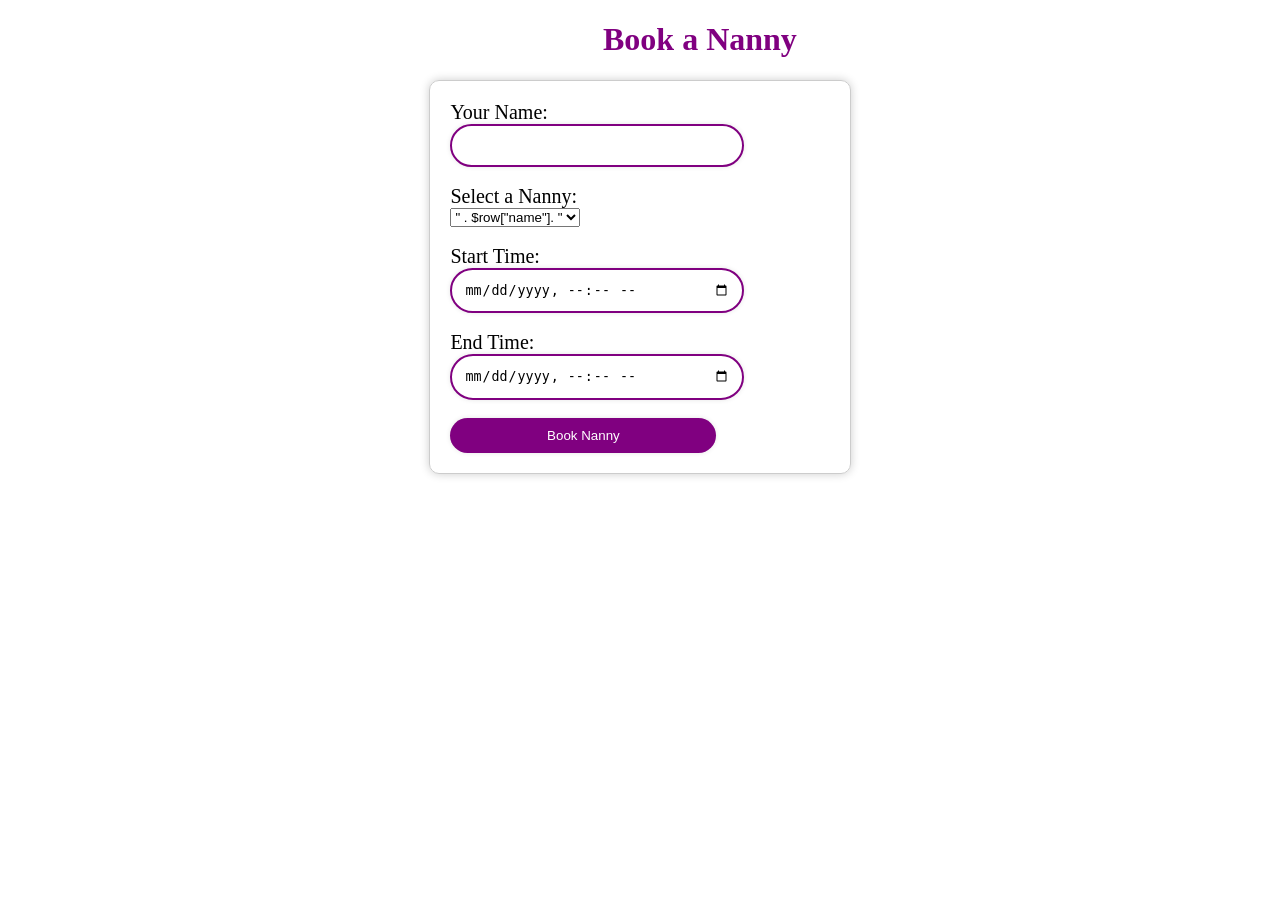
<file: GirlsInTechProject/booking/booking.html>
<!DOCTYPE html>
<html lang="en">
<head>
    <meta charset="UTF-8">
    <meta name="viewport" content="width=device-width, initial-scale=1.0">
    <title>Book a Nanny</title>
    <link rel="stylesheet" href="https://cdnjs.cloudflare.com/ajax/libs/font-awesome/6.2.1/css/all.min.css"
    integrity="sha512-MV7K8+y+gLIBoVD59lQIYicR65iaqukzvf/nwasF0nqhPay5w/9lJmVM2hMDcnK1OnMGCdVK+iQrJ7lzPJQd1w=="
    crossorigin="anonymous" referrerpolicy="no-referrer" />
    <link rel="shortcut icon" href="/logo.png" type="image/x-icon">
    <style>
        html {
            background: white;
        }

        form {
            width: 30%; 
            height: 100%;
            margin: 0 auto;
            padding: 20px; 
            border: 1px solid #ccc; 
            border-radius: 10px; 
            box-shadow: 0 0 10px rgba(0, 0, 0, 0.2);
        }

        input {
            width: 266px;
            padding: 12px;
            border-radius: 30px;
            border: 2px solid purple;
            box-shadow: 0 0 5px rgba(0, 0, 0, 0.1); 
        }

        label {
            font-size: 20px;
            color: black;
            margin-bottom: 10px; 
        }

        input[type="submit"] {
            background-color: purple;
            color: white;
            padding: 10px 20px; 
            border: none; 
            border-radius: 30px; 
            cursor: pointer; 
        }

        input[type="submit"]:hover {
            background-color: purple; 
        }
    </style>
</head>
<body>
    <h1 style="color: purple; margin-left: 595px; font-size: 2rem;">Book a Nanny</h1>
    <form action="book_nanny.php" method="POST">
        <label for="parent_name">Your Name:</label><br>
        <input type="text" id="parent_name" name="parent_name" required><br><br>

        <label for="nanny_id">Select a Nanny:</label><br>
        <select id="nanny_id" name="nanny_id" required>
            <?php
                // PHP code to fetch nannies from database
                $conn = new mysqli('localhost', 'Unathi', 'myPassUnathi', 'register');
                if ($conn->connect_error) {
                    die("Connection failed: " . $conn->connect_error);
                }
                
                $sql = "SELECT id, name FROM nannies WHERE available = true";
                $result = $conn->query($sql);
                
                if ($result->num_rows > 0) {
                    while($row = $result->fetch_assoc()) {
                        echo "<option value='". $row["id"]. "'>" . $row["name"]. "</option>";
                    }
                }
                $conn->close();
            ?>
        </select><br><br>

        <label for="start_time">Start Time:</label><br>
        <input type="datetime-local" id="start_time" name="start_time" required><br><br>

        <label for="end_time">End Time:</label><br>
        <input type="datetime-local" id="end_time" name="end_time" required><br><br>

        <input type="submit" value="Book Nanny">
    </form>
</body>
</html>
</file>
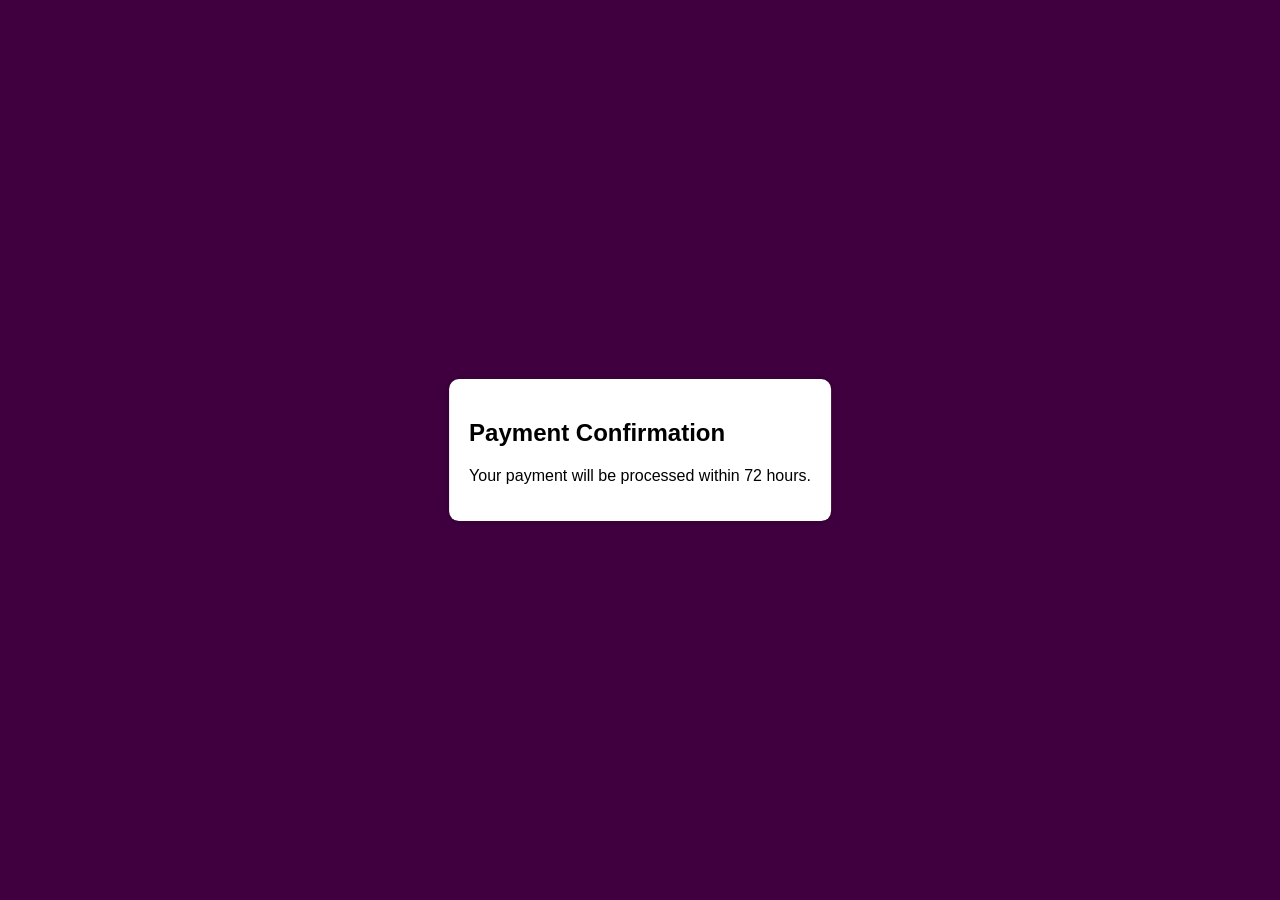
<file: GirlsInTechProject/pAyment/confirmation.html>
<!DOCTYPE html>
<html lang="en">
<head>
    <meta charset="UTF-8">
    <meta name="viewport" content="width=device-width, initial-scale=1.0">
    <title>Payment Confirmation</title>
    <style>
        body {
            font-family: Arial, sans-serif;
            background-color: purple;
            margin: 0;
            padding: 0;
        }

        .popup {
            position: fixed;
            top: 50%;
            left: 50%;
            transform: translate(-50%, -50%);
            background-color: #fff;
            padding: 20px;
            border-radius: 10px;
            box-shadow: 0 0 10px rgba(0, 0, 0, 0.3);
            z-index: 1000;
        }

        .overlay {
            position: fixed;
            top: 0;
            left: 0;
            width: 100%;
            height: 100%;
            background-color: rgba(0, 0, 0, 0.5);
            z-index: 999;
        }
    </style>
</head>
<body>
    <div class="overlay"></div>
    <div class="popup">
        <h2>Payment Confirmation</h2>
        <p>Your payment will be processed within 72 hours.</p>
    </div>

    <script>
        // Wait for the page to load before displaying the popup
        window.addEventListener('load', function() {
            // Display the popup after a short delay (e.g., 1 second)
            setTimeout(function() {
                document.querySelector('.popup').style.display = 'block';
            }, 1000); // Adjust the delay as needed
        });
    </script>
</body>
</html>
</file>
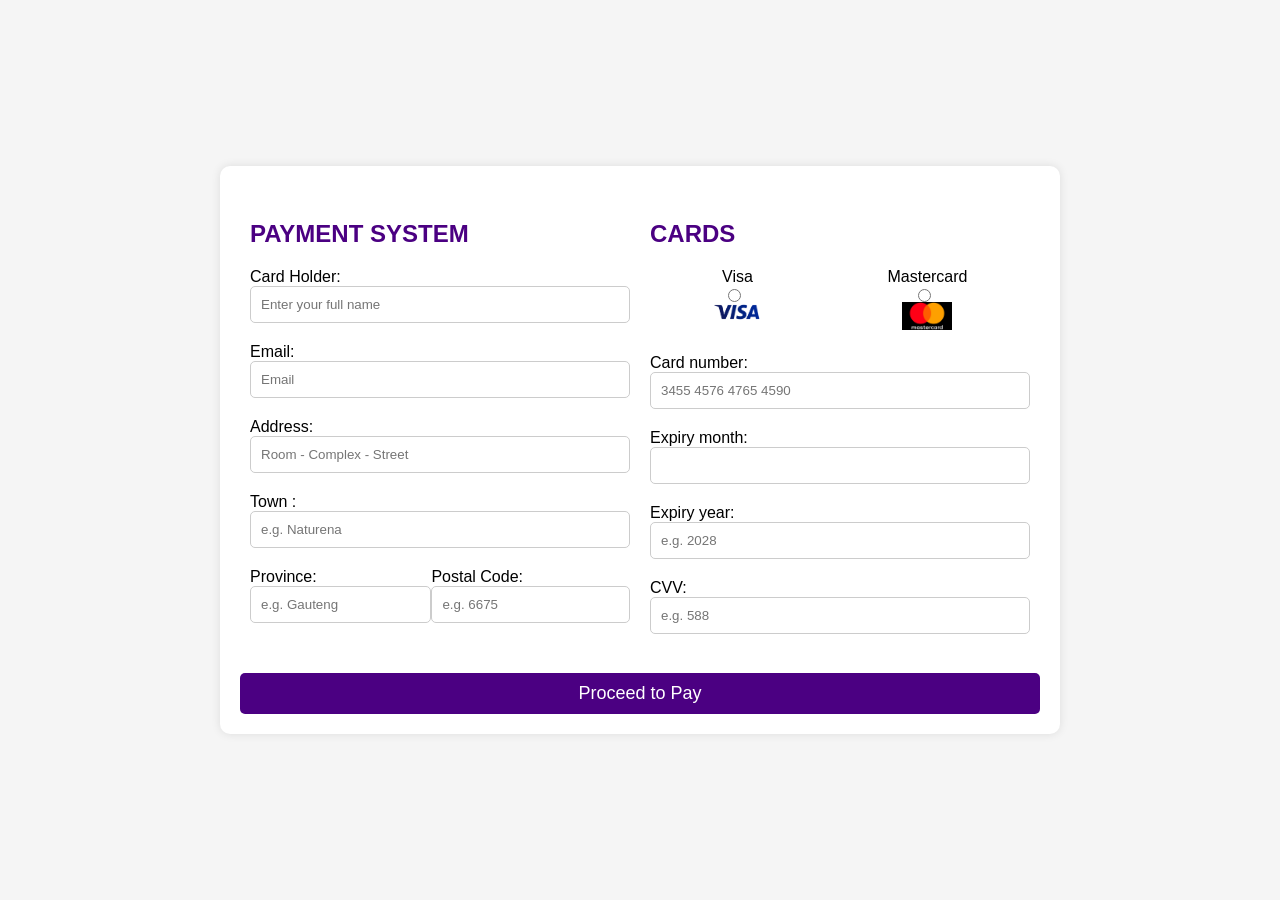
<file: GirlsInTechProject/pAyment/pAyMeNt.html>
<!DOCTYPE html>
<html lang="en">
<head>
    <meta charset="UTF-8">
    <meta name="viewport" content="width=device-width, initial-scale=1.0">
    <title>Payment Form</title>
    <link rel="stylesheet" href="pAyMeNt.css">
</head>  
<body>
    <div class="container">
        <form action="payment.php" method="post">
            <div class="row">
                <div class="col">
                    <h3 class="title">PAYMENT SYSTEM</h3>
                    
                    <div class="inputbox">
                        <label for="fname">Card Holder:</label>
                        <input type="text" name="fname" id="fname" placeholder="Enter your full name" required>
                    </div>
                    <div class="inputbox">
                        <label for="email">Email:</label>
                        <input type="email" name="email" id="email" placeholder="Email" required>
                    </div>
                    <div class="inputbox">
                        <label for="address">Address:</label>
                        <input type="text" name="address" id="address" placeholder="Room - Complex - Street" required>
                    </div>
                    <div class="inputbox">
                        <label for="town">Town :</label>
                        <input type="text" name="town" id="town" placeholder="e.g. Naturena" required>
                    </div>
                    <div class="inputbox flex">
                        <div class="inputbox">
                            <label for="province">Province:</label>
                            <input type="text" name="province" id="province" placeholder="e.g. Gauteng" required>
                        </div>
                        <div class="postal">
                            <label for="postal">Postal Code:</label>
                            <input type="text" name="postal" id="postal" placeholder="e.g. 6675" required>
                        </div>
                    </div>
                </div>
                <div class="col">
                    <h3 class="title">CARDS</h3>
                    
                    <div class="payment-options">
                        <div class="payment-option">
                            <label for="visa">Visa</label>
                            <input type="radio" name="payment_method" id="visa" value="Visa" required>
                            <label for="visa"><img src="icons/visa.png" alt="Visa"></label>
                        </div>
                        <div class="payment-option">
                            <label for="mastercard">Mastercard</label>
                            <input type="radio" name="payment_method" id="mastercard" value="Mastercard" required>
                            <label for="mastercard"><img src="icons/Mastercard-Symbol.jpg" alt="Mastercard"></label>
                        </div>
                    </div>
                    
                    <div class="inputbox">
                        <label for="cardnumber">Card number:</label>
                        <input type="text" name="cardnumber" id="number" placeholder="3455 4576 4765 4590" required>
                    </div>
                    <div class="inputbox">
                        <label for="expirydate">Expiry month:</label>
                        <input type="text" name="expirydate" id="expirydate" required>
                    </div>
                    <div class="inputbox">
                        <label for="expiryyear">Expiry year:</label>
                        <input type="text" name="expiryyear" id="expiryyear" placeholder="e.g. 2028" required>
                    </div>
                    <div class="inputbox">
                        <label for="cvv">CVV:</label>
                        <input type="text" name="cvv" id="cvv" placeholder="e.g. 588" required>
                    </div>
                </div>
            </div>
            
            <input type="submit" value="Proceed to Pay" class="submit">
        </form>
    </div>
    <div id="popup" class="popup">
        <div class="pop-up">
            <span class="close" onclick="closePopUp()"> &times;</span>
            <p>Confirm Payment</p>
            <button onclick="confirmPayment()">OKAY</button>
            <button onclick="closePopUp()">CANCEL</button>
        </div>
    </div>
    <script src="pAyMeNt.js"></script>
</body>
</html>
</file>
<file: GirlsInTechProject/pAyment/pAyMeNt.css>
body {
    font-family: Arial, sans-serif;
    background-color: #f5f5f5;
    margin: 0;
    padding: 0;
    display: flex;
    justify-content: center;
    align-items: center;
    height: 100vh;
}

.container {
    background-color: white;
    padding: 20px;
    border-radius: 10px;
    box-shadow: 0 0 10px rgba(0, 0, 0, 0.1);
    max-width: 800px;
    width: 100%;
}

.row {
    display: flex;
    flex-wrap: wrap;
    justify-content: space-between;
}

.col {
    flex: 1;
    margin: 10px;
}

.title {
    font-size: 24px;
    color: #4b0082; /* Dark purple */
    margin-bottom: 20px;
}

.inputbox {
    margin-bottom: 20px;
}

.inputbox input {
    width: 100%;
    padding: 10px;
    border: 1px solid #ccc;
    border-radius: 5px;
    box-sizing: border-box;
}

.flex {
    display: flex;
    justify-content: space-between;
}

.payment-options {
    display: flex;
    justify-content: space-around;
    margin-bottom: 20px;
}

.payment-option {
    display: flex;
    flex-direction: column;
    align-items: center;
}

.payment-option input {
    margin-right: 10px;
}

.payment-option img {
    width: 50px;
    height: auto;
}

.submit {
    width: 100%;
    padding: 10px;
    background-color: #4b0082; /* Dark purple */
    color: white;
    border: none;
    border-radius: 5px;
    cursor: pointer;
    font-size: 18px;
}

.submit:hover {
    background-color: #7b68ee; /* Medium purple */
}

.popup {
    display: none;
    position: fixed;
    top: 0;
    left: 0;
    width: 100%;
    height: 100%;
    background-color: rgba(0, 0, 0, 0.5);
    justify-content: center;
    align-items: center;
}

.pop-up {
    background-color: white;
    padding: 20px;
    border-radius: 10px;
    text-align: center;
    box-shadow: 0 0 10px rgba(0, 0, 0, 0.1);
}

.close {
    float: right;
    cursor: pointer;
    font-size: 24px;
    color: #333;
}

.pop-up button {
    padding: 10px 20px;
    margin: 10px;
    border: none;
    border-radius: 5px;
    cursor: pointer;
    background-color: #4b0082; /* Dark purple */
    color: white;
}

.pop-up button:hover {
    background-color: #7b68ee; /* Medium purple */
}
</file>
